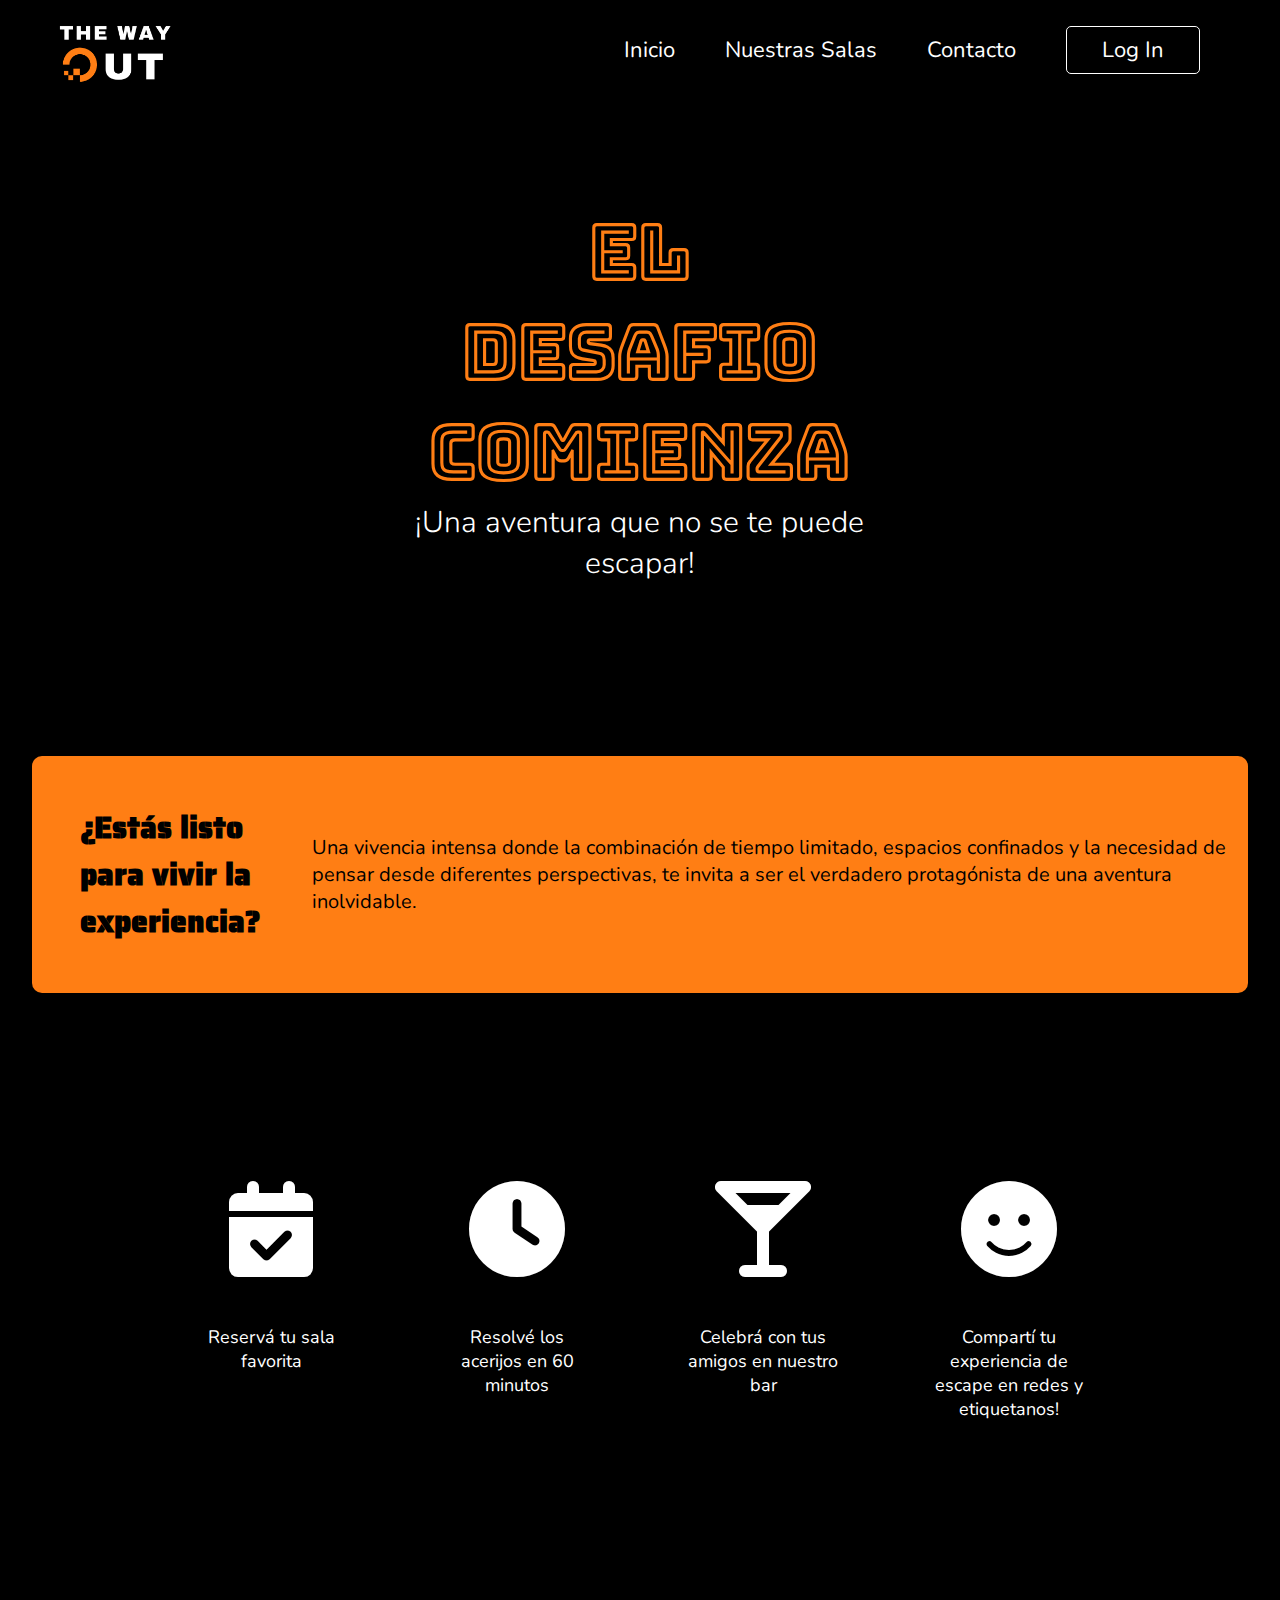
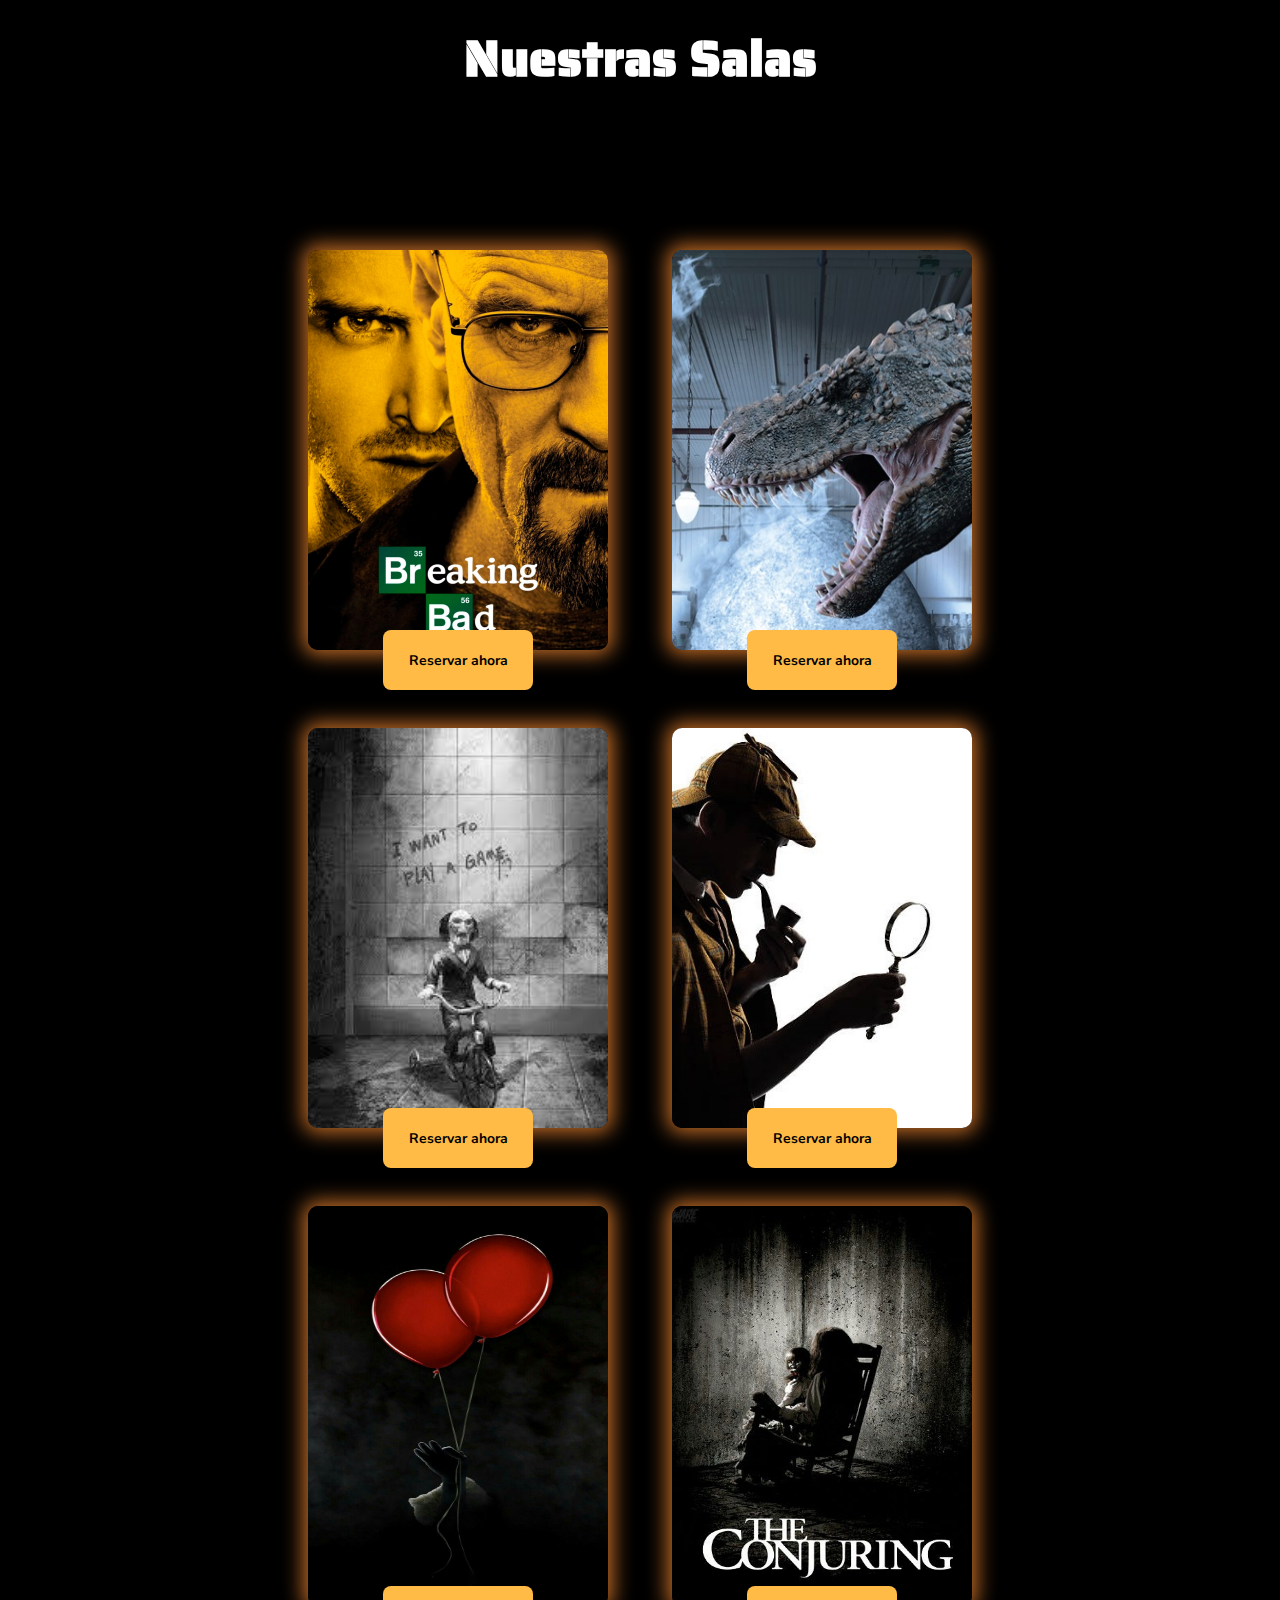
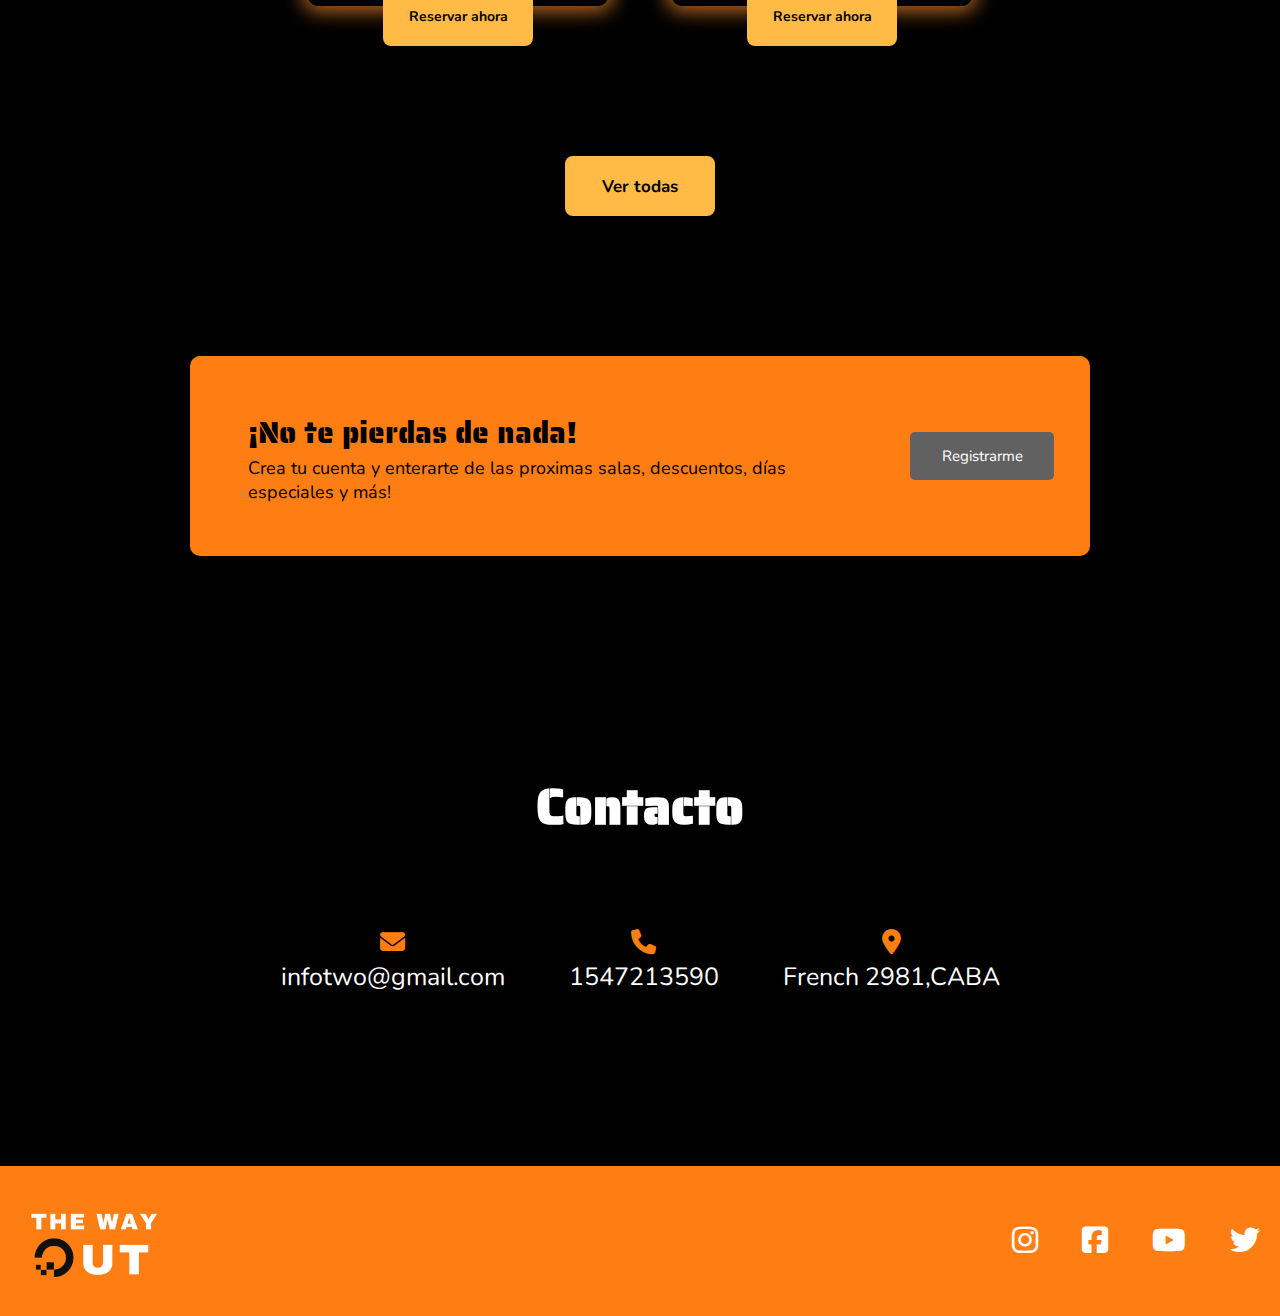
<file: index.html>
<!DOCTYPE html>
<html lang="en">
<head>
    <meta charset="UTF-8">
    <meta http-equiv="X-UA-Compatible" content="IE=edge">
    <meta name="viewport" content="width=device-width, initial-scale=1.0">
    <title>The Way Out</title>
    <link rel="stylesheet" href="styles.css">
    <link rel="stylesheet" href="https://cdnjs.cloudflare.com/ajax/libs/font-awesome/6.1.1/css/all.min.css"/>
    <link rel="stylesheet" href="https://cdnjs.cloudflare.com/ajax/libs/animate.css/4.1.1/animate.min.css"/>
</head>
<body>
    <!-- Header -->
    <div class="section-container">
        <header class="header">
            <div class="logo-container">
                <img src="./assets/two_logo.png" alt="two-logo">
            </div>
            <div>
                <nav class="navbar" id="navbar">
                    <label for="toggle-menu"><i class="fas fa-bars"></i></label>
                    <input type="checkbox" id="toggle-menu">
                    <ul class="navbar-list">
                        <li><a href="#hero">Inicio</a></li>
                        <li><a href="#NuestrasSalas">Nuestras Salas</a></li>
                        <li><a href="#Contacto">Contacto</a</li>
                        <li><a href="./login.html" target="_blank">Log In</a></li>
                    </ul>
                </nav>
            </div>
        </header>
    </div>  
    <!-- Hero -->
    <div class="section-container"> 
        <section class="section" id="#hero">
            <div class="description-container">
                <div class="text-container">
                    <h1 class="animate__animated animate__fadeInDown ">El desafio comienza</h1>
                    <p>¡Una aventura que no se te puede escapar!</p>
                </div> 
            </div>
        </section>
    </div>
    <!-- Intro -->
    <div class="section-container">
        <section class="section">
            <div class="about-content">
                <h2>¿Estás listo para vivir la experiencia?</h2>
                <p>Una vivencia intensa donde la combinación de tiempo limitado, espacios confinados y la necesidad de pensar desde diferentes perspectivas, te invita a ser el verdadero protagónista de una aventura inolvidable.</p>
            </div> 
        </section>
    </div>
    <!-- Iconos-->
    <div class="section-container">
        <section class="section"> 
            <div class="item-container">
                <div class="item-content">
                   <a href="#" ><i class="fa-solid fa-calendar-check"></i></a> 
                   <p> Reservá tu sala favorita </p>
                </div>
                 <div class="item-content">
                    <a href="#" ><i class="fa-solid fa-clock"></i></a> 
                    <p>Resolvé los acerijos en 60 minutos</p>
                 </div>
                 <div class="item-content">
                    <a href="#" ><i class="fa-solid fa-martini-glass"></i></a> 
                    <p>Celebrá con tus amigos en nuestro bar</p>
                 </div>
                 <div class="item-content">
                    <a href="#" ><i class="fa-solid fa-face-smile"></i></a> 
                    <p>Compartí tu experiencia de escape en redes y etiquetanos!</p>
                 </div>
            </div>
        </section>
    </div>
    <!-- Salas -->
    <div class="section-container">
        <section class="section" id="NuestrasSalas">
            <div class="title-container">
                <h3>Nuestras Salas</h3>
            </div>
            <div class="salas-cards-container">
                <div class="salas-card">
                    <div class="sala-card-img">
                        <img src="assets/breaking bad.webp" alt="breaking bad" class="card">
                    </div>
                    <div class="salas-content">
                         <button>Reservar ahora</button>
                    </div>
                </div>
                <div class="salas-card">
                    <div class="sala-card-img">
                        <img src="./assets/laboratorio jurasico.jpeg" alt="laboratorio jurasico" class="card">
                    </div>
                    <div class="salas-content">
                         <button>Reservar ahora</button>
                    </div>
                </div>
                <div class="salas-card">
                    <div class="sala-card-img">
                        <img src="./assets/el juego del miedo.jpg" alt="" class="card">
                    </div>
                    <div class="salas-content">
                         <button>Reservar ahora</button>
                    </div>
                </div>
                <div class="salas-card">
                    <div class="sala-card-img">
                        <img src="./assets/Sherlock Holmes.jpg" alt="" class="card">
                    </div>    
                    <div class="salas-content">
                         <button>Reservar ahora</button>
                    </div>
                </div>
                <div class="salas-card">
                    <div class="sala-card-img">
                        <img src="./assets/it.jpg" alt="it" class="card">
                    </div>    
                    <div class="salas-content">
                         <button>Reservar ahora</button>
                    </div>
                </div>
                <div class="salas-card">
                    <div class="sala-card-img">
                        <img src="./assets/el conjuro.jpg" alt="el conjuro" class="card">
                    </div>    
                    <div class="salas-content">
                         <button>Reservar ahora</button>
                    </div>
                </div>
            </div>
            <button class="btn-responsive">Ver todas</button>
        </section>
    </div>
    <!-- Registro -->
    <div class="section-container">
        <section class="section">
            <div class="registro-container">
                <div class="registro">
                    <span>¡No te pierdas de nada!</span>
                    <p>Crea tu cuenta y enterarte de las proximas salas, descuentos, días especiales y más!</p>
                </div>
                <a class="registro-btn" href="./registro.html" target="_blank">Registrarme</a>
            </div>
        </section>
    </div>
    <!-- Contacto -->
    <div class="section-container">
        <section class="section" id="Contacto">
                <div class="contacto-container">
                    <h4>Contacto</h4>
                    <div class="contacto-items">
                        <div class="contacto">
                            <a href="#"><i class="fa-solid fa-envelope"></i></a>
                            <p>infotwo@gmail.com</p>
                        </div>
                        <div class="contacto">
                            <a href="#"><i class="fa-solid fa-phone"></i></a>
                            <p>1547213590</p>
                        </div>
                        <div class="contacto">
                            <a href=""><i class="fa-solid fa-location-dot"></i></a>
                            <p>French 2981,CABA</p>
                        </div>
                    </div>    
                </div>
        </section>
    </div>
    <!-- Footer -->
    <footer class="footer">   
        <div class="logo-footer">
            <ul>
                <li>
                    <a href="#navbar"><img src="./assets/two_logo__footer.png" alt="two-logo"></a>
                </li>
            </ul>  
        </div>
        <div class="redes-footer">    
            <a href="#"><i class="fa-brands fa-instagram"></i></a>
            <a href="#"><i class="fa-brands fa-facebook-square"></i></a>
            <a href="#"><i class="fa-brands fa-youtube"></i></a>
            <a href="#"><i class="fa-brands fa-twitter"></i></a>
        </div>
    </footer>
</body>
</html>
</file>
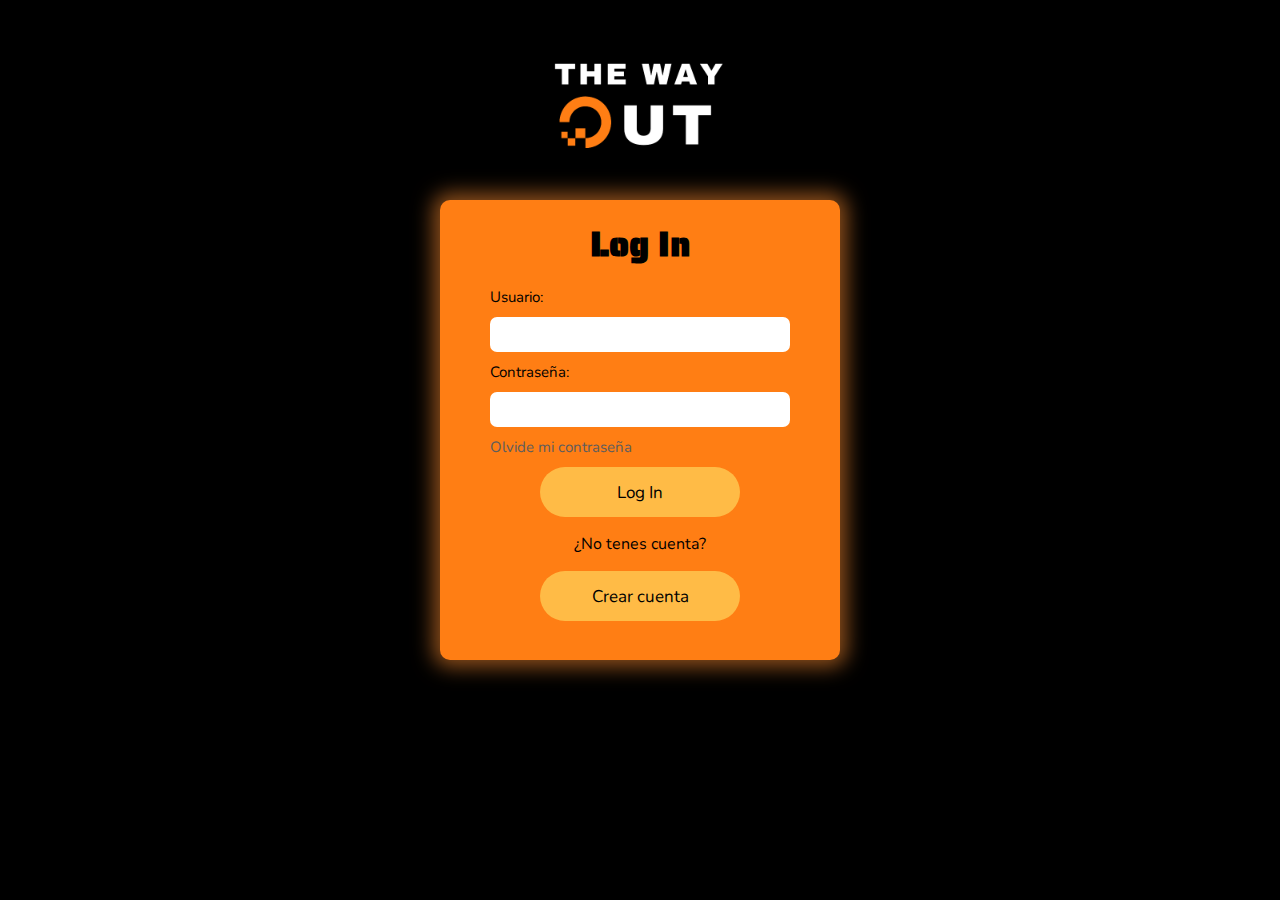
<file: login.html>
<!DOCTYPE html>
<html lang="en">
<head>
    <meta charset="UTF-8">
    <meta http-equiv="X-UA-Compatible" content="IE=edge">
    <meta name="viewport" content="width=device-width, initial-scale=1.0">
    <title>The Way Out</title>
    <link rel="stylesheet" href="styleslogin.css">
    <link rel="stylesheet" href="https://cdnjs.cloudflare.com/ajax/libs/font-awesome/6.1.1/css/all.min.css"/>
</head>
    <body>
        <header>
            <img src="./assets/two_logo.png" alt="two-logo">
        </header>
        <div class="login-container"> 
            <section class="login-content">
                <h1>Log In</h1>
                <form>
                    <label for="Usuario">Usuario:</label>
                    <input type="text" id="Usuario">
                    <label for="Contraseña">Contraseña:</label>
                    <input type="password" id="Contraseña">
                    <a href="#">Olvide mi contraseña</a>
                </form>  
                    <button type="submit">Log In</button>
                <div class="registro-container">
                    <p>¿No tenes cuenta?</p>
                    <a href="./registro.html" target="_blank">Crear cuenta</a>
                </div>    
            </section>
        </div>
    </body>
</file>
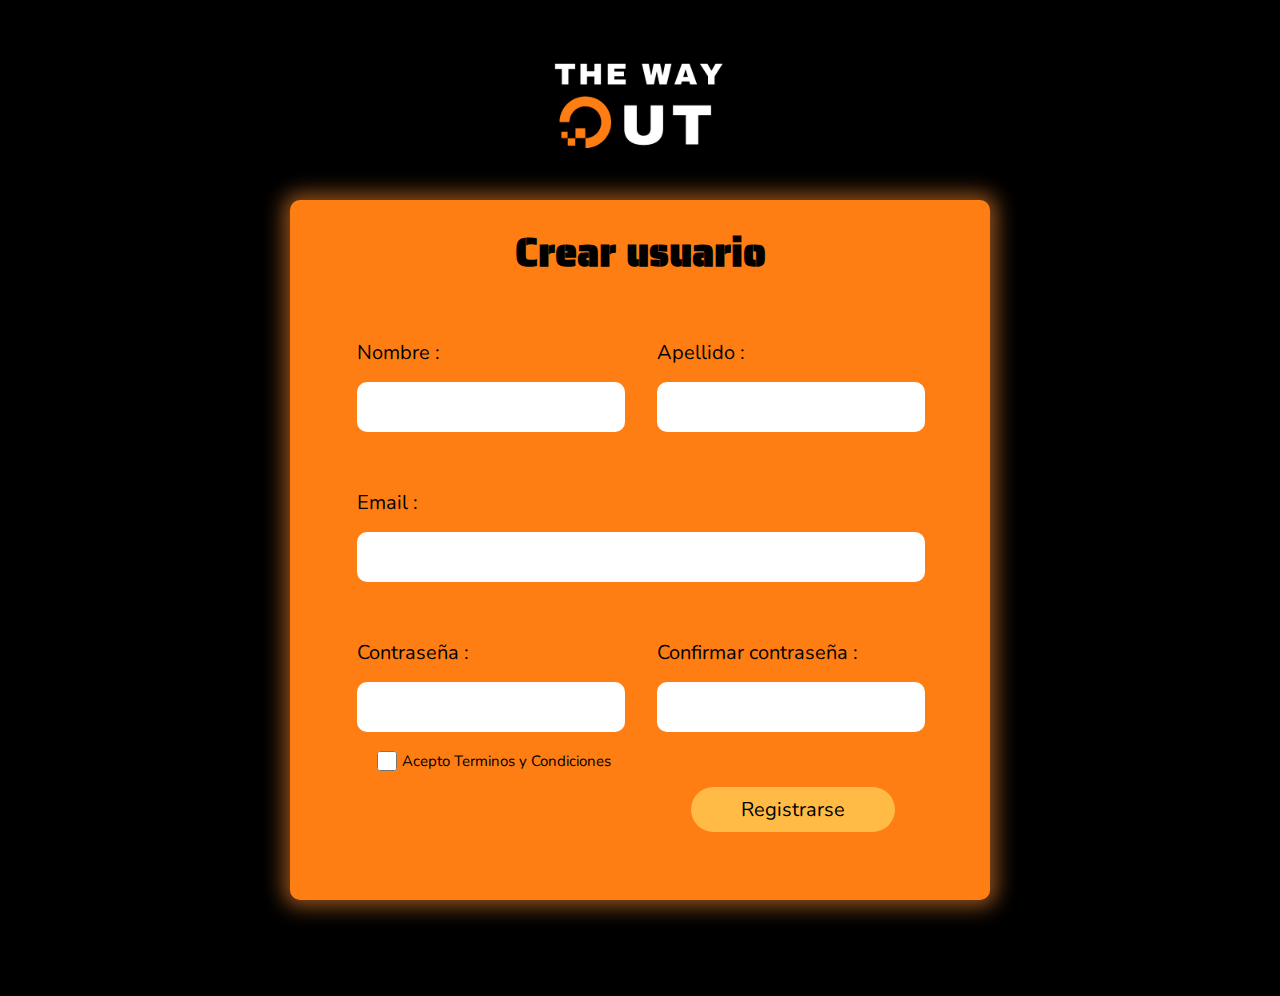
<file: registro.html>
<!DOCTYPE html>
<html lang="en">
<head>
    <meta charset="UTF-8">
    <meta http-equiv="X-UA-Compatible" content="IE=edge">
    <meta name="viewport" content="width=device-width, initial-scale=1.0">
    <title>The Way Out</title>
    <link rel="stylesheet" href="stylesregistro.css">
    <link rel="stylesheet" href="https://cdnjs.cloudflare.com/ajax/libs/font-awesome/6.1.1/css/all.min.css"/>
</head>
    <body>
        <header>
            <img src="./assets/two_logo.png" alt="two-logo">
        </header>
        <section class="registro-container">
            <h1>Crear usuario</h1>
            <form> 
                <div class="registro-grid"> 
                    <div class="nombre">
                        <label for="Nombre">Nombre :</label>
                        <input type="text" id="Nombre">
                    </div>
                    <div class="apellido"> 
                        <label for="Apellido">Apellido :</label>
                        <input type="text" id="Apellido">
                    </div>
                    <div class="email">
                        <label for="Email">Email :</label>
                        <input type="text" id="Email">
                    </div>
                    <div class="contraseña">
                        <label for="Contraseña">Contraseña :</label>
                        <input type="password"id="Contraseña">
                    </div>
                    <div class="contraseña-dos">
                        <label for="con-contraseña">Confirmar contraseña :</label>
                        <input type="password" id="con-contraseña">
                    </div>
                    <div class="terminos">
                        <input type="checkbox" id="terminos">
                        <label for="terminos"><a href="">Acepto Terminos y Condiciones</a></label>
                    </div>
                    <div class="button-registro">
                        <button type="submit">Registrarse</button>
                    </div>    
                </div>
            </form>
        </section>
       </div> 
    </body>
</file>
<file: styles.css>
@import url('https://fonts.googleapis.com/css2?family=Nunito:wght@200;300;400;500;600;700;800;900&family=Righteous&family=Ultra&display=swap');
@import url('https://fonts.googleapis.com/css2?family=Saira+Stencil+One&display=swap');
@import url('https://fonts.googleapis.com/css2?family=Bungee+Outline&display=swap');

*{
  margin: 0;
  padding: 0;  
  box-sizing: border-box;
  text-decoration: none;
  list-style: none;
}

html {
    scroll-behavior: smooth;
    scroll-padding-top: 100px;
}

body {
    width: 100%;
    color: white;
}

h1 {
    font-family: "Bungee Outline",sans-serif;
    color: var(--orange);
}


h2,h3,h4 {
    font-family: "Saira Stencil One";
}


/* Variables */

 :root {
    --black: #000000;
    --orange: #ff7e14;
    --orangeb:#F5CC7C;
    --yellow: #FFBB46;
    /* --font:"Black Ops One";
     */
    
} 

.section-container {
    background-color: var(--black);
}

.section {
    font-family: "Nunito",sans-serif;
    display: flex;
    justify-content: center;
    align-items: center;
    margin: 0 auto;
    padding: 70px 0px;
    width: 95%;
    max-width: 1300px;
}

button {
    font-family: "Nunito",sans-serif;
    background-color: var(--yellow);
    border: 0px solid black;
    outline: none;
    width: 150px;
    height: 60px;
    border-radius: 8px;
    color: var(--black);
    font-weight: 700;
    font-size: 14px;
    cursor: pointer;
    transition: all 0.4 linear;
}


/* .section-title {
    font-weight: 700;
    font-size: 30px;
} */

/* .section-p {
    font-size: 12px;
    font-weight: 300;
} */

/* .section-p-small {
    font-size: 10px;
} */


/* Header */

.header-container{
    position: sticky;
    top: 0%;
    z-index: 9999;
}

.header { 
    background-color:black;
    margin: 0 auto;
    max-width: 1300px;
    height: 100px;
    display: flex;
    justify-content: space-between;
    align-items: center;
    padding: 0px 80px 0px 50px; 
}

.logo-container {
    height: 220px;
    display: flex;
    align-items: center;
}

.logo-container img {
    height: 60%;

}

.navbar,
.navbar-list {
    font-family: "Nunito", sans-serif;
    display: flex;
    align-items: center;
    justify-content: center;
}

.navbar-list {
    gap: 50px;
}

.navbar i {
    font-size: 40px;
    color: white;
    cursor: pointer;
    display: none;
}

#toggle-menu{
    display: none;
}


.navbar a {
    color: white;
    font-size: 22px;
}

.navbar a:hover {
    color: var(--orange);

}

.navbar-list li:last-child > a {
    border: 1px solid white;
    font-size: 22px;
    padding: 8px 35px;
    border-radius: 5px;
    transition: all 0.3s linear;
} 


 .navbar-list li:last-child > a:hover {
    font-size: 25px;
} 


@media (max-width:992px) {

.header {
  padding: 0px 50px 0px 10px;  

}

.navbar i {
    display:flex;
}

.navbar-list {
    position: absolute;
    background-color: black;
    flex-direction: column;
    top: 100px;
    right: 0;
    width: 100%;
    height: calc(100vh - 100px);
    display :none;
    z-index: 9999;
}


#toggle-menu:checked + .navbar-list {
    display: flex;
}

}

/* Hero */

#hero {
    justify-content: space-between;
    flex-wrap: wrap;
    gap: 20px;
    padding: 70px 50px;
}


.description-container {
    display: flex;
    flex-direction: column;
    flex: 1 1 50%;
    gap: 40px;
    margin: 2rem;   
}

.text-container {
    margin: 0 auto;
    max-width: max(40%, 300px);
    text-align: center;
    position: relative;
}

.text-container h1 {
    font-size: 75px;
    text-align: center;
 } 

.text-container p {
    font-size: 30px;
    font-weight: 300;
 }  

 /* Intro */

 .about-content {
    background-color: #ff7e14;
    border-radius: 10px;
    color: #000000;
    display: flex;
    justify-content:space-between;
    align-items: center;
    padding: 1rem;
    
 }

.about-content h2 {
    margin-right: 3rem;
    font-size: 30px;
    max-width: 200px;
    margin: 2rem;

}

.about-content p {
    font-size: 20px;
}


@media (max-width: 768px) {

    .text-container h1 {
        font-size: 45px;
        text-align: center;
        padding-bottom: 1rem;
    }

    .text-container p {
        font-size: 20px;
     }  
    
    .about-content {
        flex-direction: column;
        text-align: center;
        font-size: 20px ;
    }
    
    .about-content {
        justify-content: center;
        height: 350px;
        width: 60%;
    }

    .about-content h2 {
       margin: 1rem;
       font-size: 25px;
    }    

    .about-content p {
        font-size: 14px;
        max-width: 200px;
    }
    
}

/* Iconos */


.item-container {
    display: flex;
    justify-content: center;
    align-items: center;
}

.item-container i {
    display: flex;
    justify-content: center;
    align-items: center;
    font-size: 6rem;
    color: white;
    padding-bottom: 3rem;
 }

.item-content {
    flex-direction: column;
    text-align: center;
    height: 250px;
    margin: 3rem;
    
}

.item-content p {
    font-size: 18px;
    max-width: 150px;
}

/* Animaciones */

.item-content:nth-child(1) {
    animation : floating 3s ease-in-out infinite alternate;
}

.item-content:nth-child(2) {
    animation : floating 3s 0.5s ease-in-out infinite alternate;
}

.item-content:nth-child(3) {
    animation : floating 3s 1s ease-in-out infinite alternate;
}

.item-content:nth-child(4) {
    animation : floating 3s 1.5s ease-in-out infinite alternate;
}

@keyframes floating {
    from {
        transform: translateY(0);
    }
    to {
        transform: translateY(100px);
    }
}



 @media (max-width: 992px) {
   
     .section {
        max-width: 100%;
     }

     .item-container  {
        justify-content: center;
        align-items: center;
        flex-direction: row;
        flex-wrap: wrap;
     }

    
     .item-container i {
        flex-wrap: wrap;
        max-width: 300px;
        font-size: 40px;
     }

     
     .item-container p {
        font-size: 15px;
        max-width: 150px;
     }
     
     
     .item-content {
        margin: 0;
        padding:15px; 
        animation: none;   
    }

    .item-content:nth-child(1){
        animation: none;
    }

    .item-content:nth-child(2){
        animation: none;
    }

    .item-content:nth-child(3){
        animation: none;
    }

    .item-content:nth-child(4){
        animation: none;
    }
} 

    

/*  Cards Salas */

#NuestrasSalas {
    color: white;
    flex-direction: column;
    font-size: 2.5rem;
    gap: max(120px, 10%);
}

.title-container {
    display: flex;
    justify-content: space-around;
    width: 100%
    
}

.salas-cards-container {  
    display: flex;
    justify-content: center;
    align-items: center;
    flex-wrap: wrap;
    gap: 2rem;
    width: 85%;
}


.salas-card {
    display: flex;
    flex-direction: column;
    justify-content: center;
    align-items: center;
    gap: 2rem;
    position: relative;
    
} 


.salas-content {
    position: absolute;
    bottom: -10px;
}


.salas-content button:hover {
    font-size: 16px;
    height: 70px;
    width: 160px;
    transition: all 0.1s linear;
}


.card {
    width: 300px;
    height: 400px;
    border-radius: 10px;
    box-shadow: 0 0 20px 5px rgba(255, 142, 50, 0.747);
    margin: 1rem;
} 


.btn-responsive {
    display: block;
    font-size: 17px;
}


/* Registro */

.registro-container {
    display: flex;
    justify-content: center;
    align-items: center;
    background-color: var(--orange);
    border-radius: 10px;
    height: 200px;
    width: 900px;
}


.registro {
    padding: 2rem;
    color: #000000;
}

 h3 { 
    font-size: 50px;
    padding-bottom: 1rem; 
}
 

span {
    font-family:"Saira Stencil One", sans-serif;
    font-size: 30px;
}


.registro p {
    font-size: 18px;
    max-width: 620px;
}

.registro-btn {
    display: flex;
    justify-content: center;
    align-items: center;
    height: 3rem;
    width: 9rem;
    background-color: rgb(97, 97, 97);
    color: white;
    border-radius: 5px;
    font-size: 15px;
    margin: 10px;

}


@media (max-width: 768px) {
    
    .registro-container {
        flex-direction: column;
        text-align: center;
    }

    h3{
        font-size: 35px;
    }
    
    .registro-container p {
       font-size: 15px;
    }

    .registro {
        padding: 1rem;
    }

}

/* Contacto */

.contacto-container {
    display: flex;
    justify-content: center;
    align-items: center;
    flex-direction: column;
    height: 400px;
    width: 900px;
}

.contacto-items {
    display: flex;
    justify-content: space-between;
    align-items: center;
    font-size: 25px;
}

h4 {
    font-size: 50px;
    padding-bottom: 3rem;
}

.contacto {
    display: flex;
    justify-content:center;
    align-items: center;
    flex-direction: column;
    padding: 2rem;
}


.contacto i {
    color: #ff7e14;
}


@media (max-width: 768px) {

    .contacto-container {
    flex-direction: column;
    }
    
    .contacto-items {
        display: flex;
        justify-content: center;
        align-items: center;
        flex-direction: column;

    } 

    .contacto i {
        font-size: 40px;
    
    }
}

/* Footer */


.footer {
    background-color: var(--orange);
    display: flex;
    justify-content: space-between;
    align-items: center;
}

.logo-footer a{
    display: flex;
    justify-content: left;
    align-items: left;
    height: 150px;
    margin-left: 20px;
}


.redes-footer a {
    color: white;
    font-size: 30px;
    padding: 20px;
    margin-top: 10px;
    
}


@media (max-width: 768px) {

    .footer {
        flex-direction: column;
    }

    .logo-footer img{
        justify-content: center;
        align-items: center;
        width: 150px;
    }

    .redes-footer {
     margin-bottom: 1rem; 
    }
}
</file>
<file: styleslogin.css>
@import url('https://fonts.googleapis.com/css2?family=Nunito:wght@200;300;400;500;600;700;800;900&family=Righteous&family=Ultra&display=swap');
@import url('https://fonts.googleapis.com/css2?family=Saira+Stencil+One&display=swap');
@import url('https://fonts.googleapis.com/css2?family=Bungee+Outline&display=swap');

*{
  margin: 0;
  padding: 0;  
  box-sizing: border-box;
  text-decoration: none;
  list-style: none;
}

body {
    background-color: black;
    max-width: 100%;
}

img {
    max-width: 200px;
    display: flex;
    align-items: center;
    justify-content: center;
    margin: 0 auto;
  }



.login-container {
    background-color: #ff7e14;
    height: 460px;
    width: 400px;
    border-radius: 10px;
    box-shadow: 0 0 20px 7px rgba(255, 142, 50, 0.55);
    margin-left: auto;
    margin-right: auto;
    margin-bottom: 10rem;
}

.login-content {
    display: flex;
    justify-content: center;
    align-items: center;
    flex-direction: column;
    font-family: "Nunito", sans-serif;
}


h1 {
    text-align: center;
    font-size: 35px;
    font-family: "Saira Stencil One" ,sans-serif;
    padding: 1rem;
} 

form {
    display: flex;
    justify-content: left;
    align-items: left;
    flex-direction: column;
    font-size: 15px;
    gap: 10px;
}

input {
    height: 35px;
    width: 300px;
    border-radius: 7px;
    border: none;
}


a {
    font-size: 15px;
    color: rgb(94, 93, 93);
}

button {
    background-color: #FFBB46;
    height: 50px;
    width: 200px;
    border-radius: 30px;
    border: none;
    font-family: "Nunito", sans-serif;
    font-size: 17px;
    cursor: pointer;
    margin-top: 10px;
    
} 

button:hover {
    background-color: black;
    color: white;
} 


.registro-container {
    display: flex;
    justify-content: center;
    align-items: center;
    flex-direction: column;
    margin: 1rem;
} 


.registro-container a {
    display: flex;
    justify-content: center;
    align-items: center;
    background-color: #FFBB46;
    color: black;
    border-radius: 30px;
    height: 50px;
    width: 200px;
    margin: 1rem;
    font-size: 17px;
}

.registro-container a:hover {
    background-color: black;
    color: white;
}

@media (max-width: 992px) {

    .login-container {
      margin-bottom: 6rem;
    }
}
</file>
<file: stylesregistro.css>
@import url('https://fonts.googleapis.com/css2?family=Nunito:wght@200;300;400;500;600;700;800;900&family=Righteous&family=Ultra&display=swap');
@import url('https://fonts.googleapis.com/css2?family=Saira+Stencil+One&display=swap');

*{
  margin: 0;
  padding: 0;  
  box-sizing: border-box;
  text-decoration: none;
  list-style: none;
}


body {
  background-color: black;
}

img {
  max-width: 200px;
  display: flex;
  align-items: center;
  justify-content: center;
  margin: 0 auto;
}

.registro-container {
   background-color: #ff7e14;
   max-width: 700px;
   height: 700px;
   margin-left: auto;
   margin-right: auto;
   display: grid; 
   place-items: center;
   border-radius: 10px;
   box-shadow: 0 0 20px 7px rgba(255, 142, 50, 0.55);
   margin-bottom: 6rem;
}


.registro-grid {
  display: grid;
  grid-template-columns: 300px 300px;
  grid-template-rows: 150px 150px 150px 150px;
  max-width: 630px;
  height: 600px;
  align-items: center;
}


h1 {
  font-family: "Saira Stencil One", sans-serif;
  font-size: 40px;
  padding-top: 1rem;
}

div {
  padding: 1rem;
  font-family: "Nunito", sans-serif;
  font-size: 20px;
}

.email {
 display: grid;
 grid-column-start: 1;
 grid-column-end: 3;
  }


label {
  display: flex;
  padding-bottom: 1rem;
}

input {
  height: 50px;
  border: none;
  width: 100%;
  border-radius: 10px;
}


.terminos {
  display: flex ;
  justify-content: center;
  align-items: center;
  font-size: 15px;
  margin-bottom: 150px ;
  margin-left: 0%;
}

.terminos input {
  height: 20px;
  max-width: 30px;
}

.terminos a {
  color: black;
}

.terminos label {
  padding-bottom: 0%;
}

.button-registro {
  display: grid;
  grid-column-start: 2;
  grid-column-end: 3;
  height: 60px;
  width: 270px;
  padding-left: 50px;
  margin-bottom: 70px;
}

button {
  display: flex;
  justify-content: center;
  align-items: center;
  background-color: #FFBB46;
  border-radius: 30px;
  border: none;
  height: 45px;
  font-family: "Nunito", sans-serif;
  font-size: 20px;
}

button:hover {
  background-color: black;
  color: white;
} 

/* QUERIES */

@media (max-width: 992px) {

    .registro-container{
      max-width: 80%;
      height: 1000px;
      
    }
    
    .registro-grid {
    grid-template-columns: 150px 150px;
    grid-template-rows: 150px 150px 150px 150px;
    margin: 0%;
    height: 850px;
    padding: 0%;
    }

    h1 {
      font-size: 32px;
    }

    div {
      padding: 0%;
    }


    .nombre,.apellido, .contraseña, .contraseña-dos, .terminos{
      display: grid;
      grid-column-start: 1;
      grid-column-end: 3;
    }

  .terminos {
    display: flex;
    justify-content: center;
    align-items: center;
    flex-direction: row;
    padding: 10px;
    margin-bottom: 0%;
  }

  .button-registro {
    display: grid;
    grid-column-start: 1;
    grid-column-end: 3;
    padding: 0%;
    margin: 20px;
  }

}
</file>
